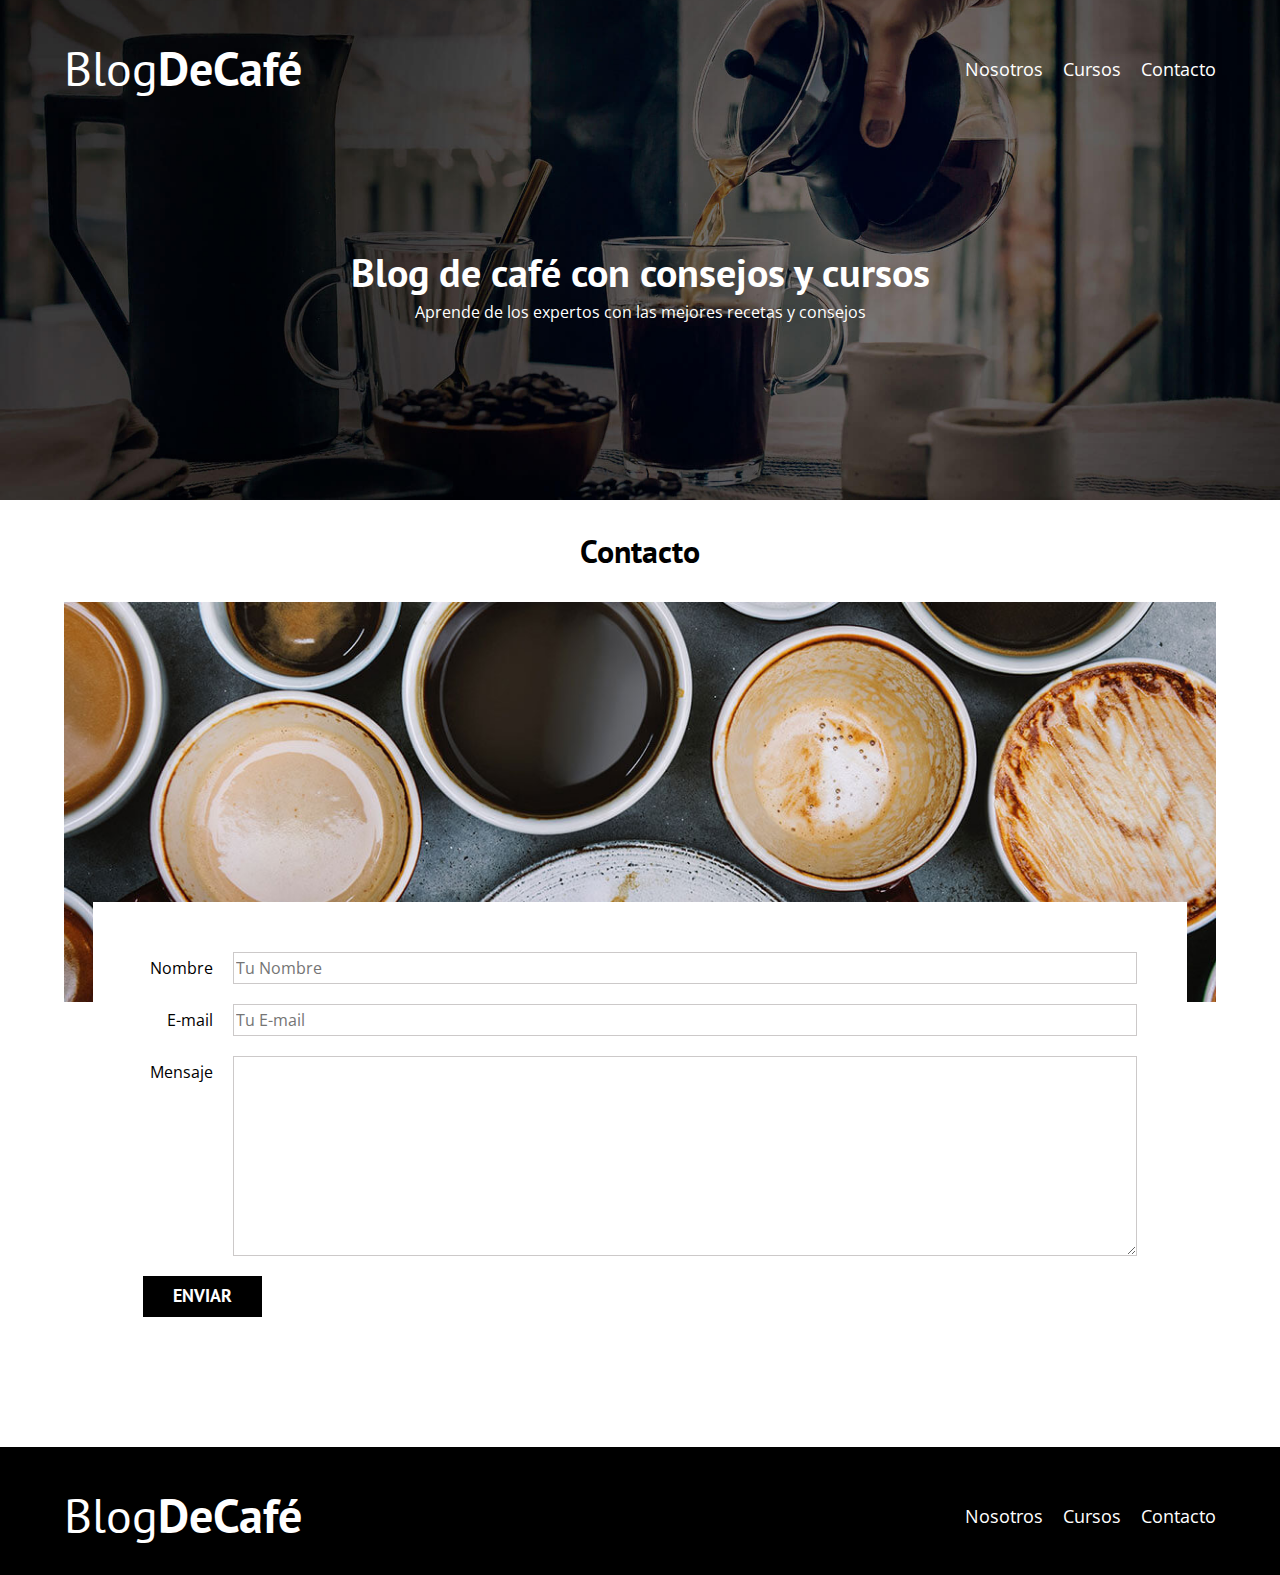
<file: contacto.html>
<!DOCTYPE html>
<html lang="es">
<head>
    <meta charset="UTF-8">
    <meta http-equiv="X-UA-Compatible" content="IE=edge">
    <meta name="viewport" content="width=device-width, initial-scale=1.0">
    <title>BlogDeCafé</title>   <!--damos el nombre del titulo-->
    <link rel="stylesheet" href="css/normalize.css">    <!--agregamos normalize-->
    <link rel="preconnect" href="https://fonts.gstatic.com">
    <link href="https://fonts.googleapis.com/css2?family=Open+Sans&family=PT+Sans:wght@400;700&
    display=swap" rel="stylesheet"> <!--agregamos las fuentes que traemos desde G-FONTS-->
    <link rel="stylesheet" href="css/style.css">    <!--agregamos la hoja de estilos-->
</head>
<body>
    <header class="header">
        <div class="contenedor"> <!-- principal que contiene navegacion y logo centrado todo-->
            <div class="barra">
                <a class="logo" href="index.html"> <!--Logo-->
                    <h1 class="logo__nombre no-margin centrar-texto">Blog<span class="logo__bold">DeCafé</span></h1> <!--el span permite agregar variante al texto (negrita ej)-->
                </a>
                <nav class="navegacion"> 
                    <a href="nosotros.html" class="navegacion__enlace">Nosotros</a>
                    <a href="cursos.html" class="navegacion__enlace">Cursos</a>
                    <a href="contacto.html" class="navegacion__enlace">Contacto</a>
                </nav> <!--navegacion-->
            </div>
        </div>

        <div class="header__texto"> <!--subclase que pertenece a la clase header-->
            <h2 class="no-margin">Blog de café con consejos y cursos</h2> <!--los H y P traen margen por defecto-->
            <p class="no-margin">Aprende de los expertos con las mejores recetas y consejos</p>
        </div>
    </header>

    <main class="contenedor">
        <h3 class="centrar-texto">Contacto</h3>
       
        <div class="contacto-bg"></div>

        <form class="formulario">
            <div class="campo">
                <label class="campo__label" for="nombre">Nombre</label>
                <input
                  class="campo__field"
                  type="text"
                  placeholder="Tu Nombre"
                  id="nombre">
            </div>
            <div class="campo">
                <label class="campo__label" for="email">E-mail</label>
                <input
                    class="campo__field"
                    type="email" 
                    placeholder="Tu E-mail" 
                    id="email">
            </div>

            <div class="campo">
                <label class="campo__label" for="mensaje">Mensaje</label>
                <textarea 
                    class="campo__field campo__field--textarea"
                    id="mensaje" >
                </textarea>
            </div>
            <div class="campo">
                <input type="submit" value="Enviar" class="boton boton--primario">
            </div>
        </form>

       

    </main>

    <footer class="footer">
        <div class="contenedor">
            <div class="barra">
                <a class="logo" href="index.html"> <!--Logo-->
                    <h1 class="logo__nombre no-margin centrar-texto">Blog<span class="logo__bold">DeCafé</span></h1> <!--el span permite agregar variante al texto (negrita ej)-->
                </a>
                <nav class="navegacion"> 
                    <a href="nosotros.html" class="navegacion__enlace">Nosotros</a>
                    <a href="cursos.html" class="navegacion__enlace">Cursos</a>
                    <a href="contacto.html" class="navegacion__enlace">Contacto</a>
                </nav> <!--navegacion-->
            </div>
        </div>

    </footer>
</body>
</html>
</file>
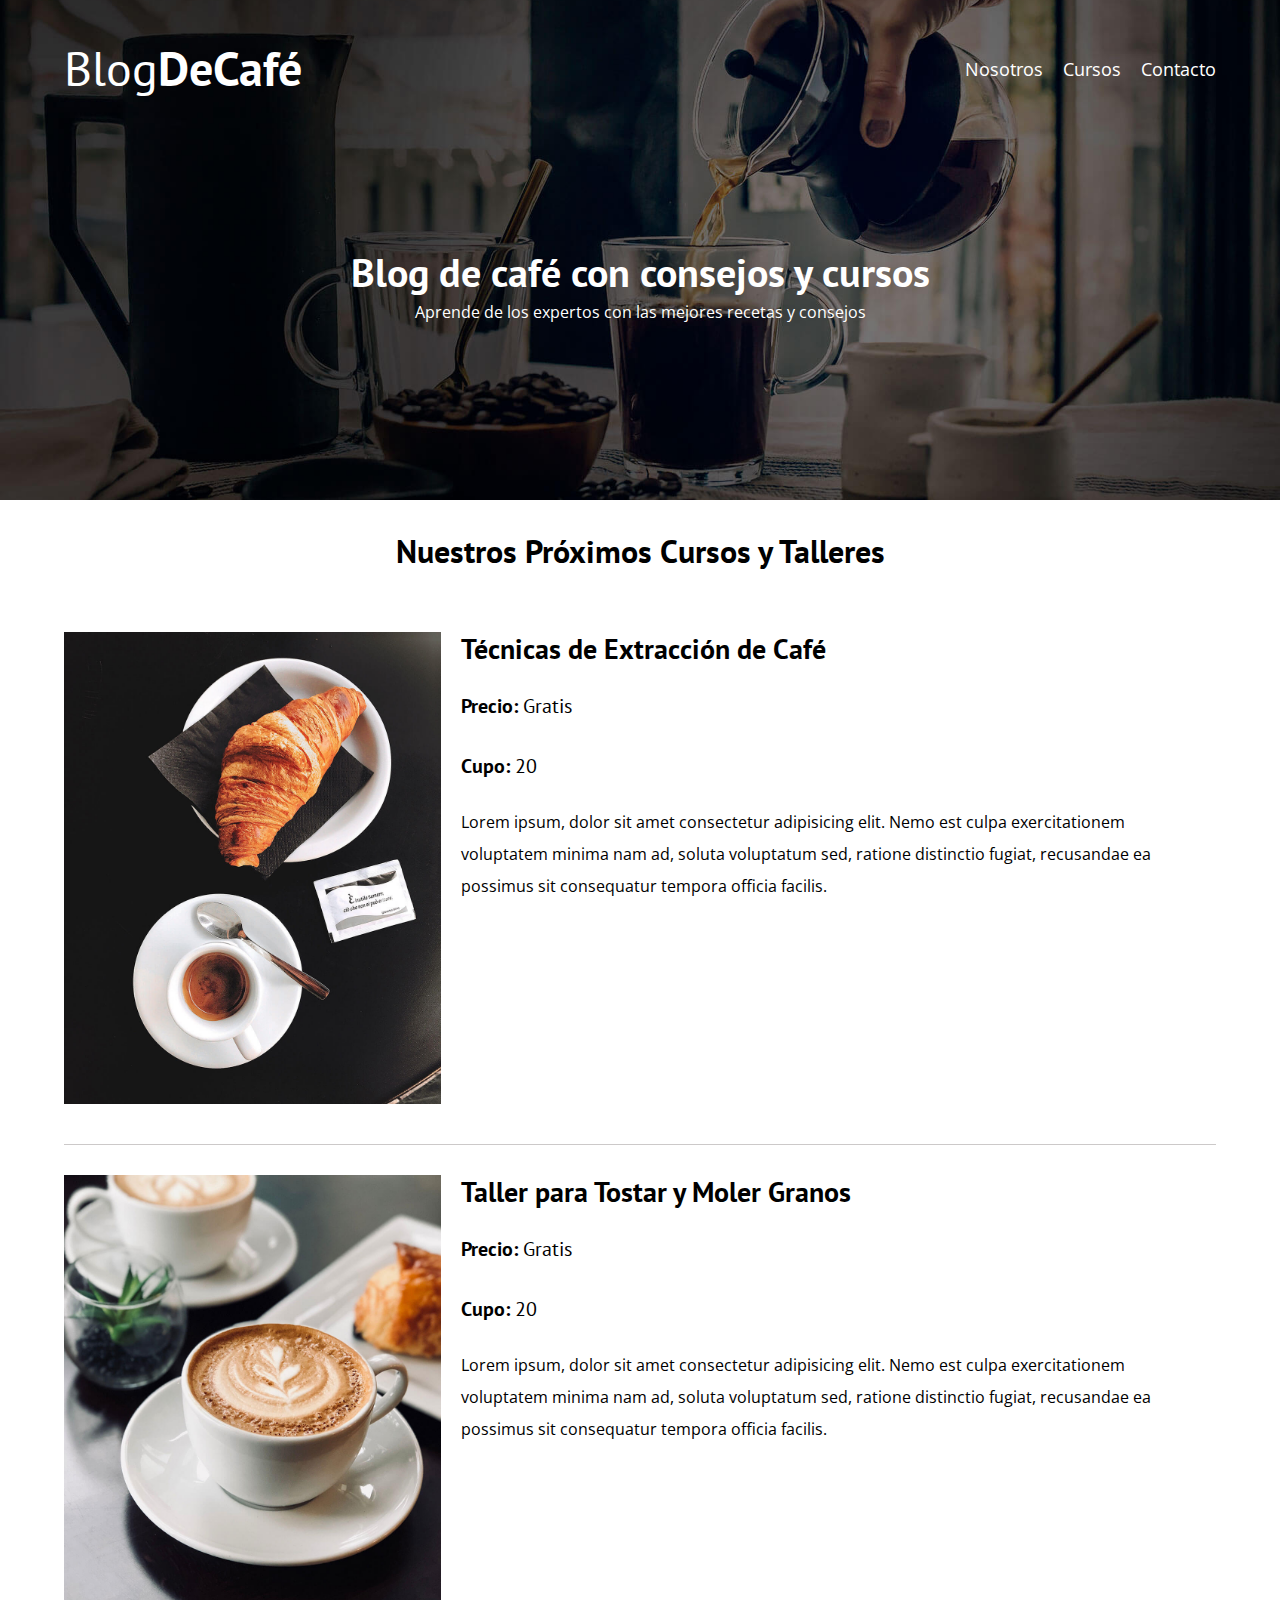
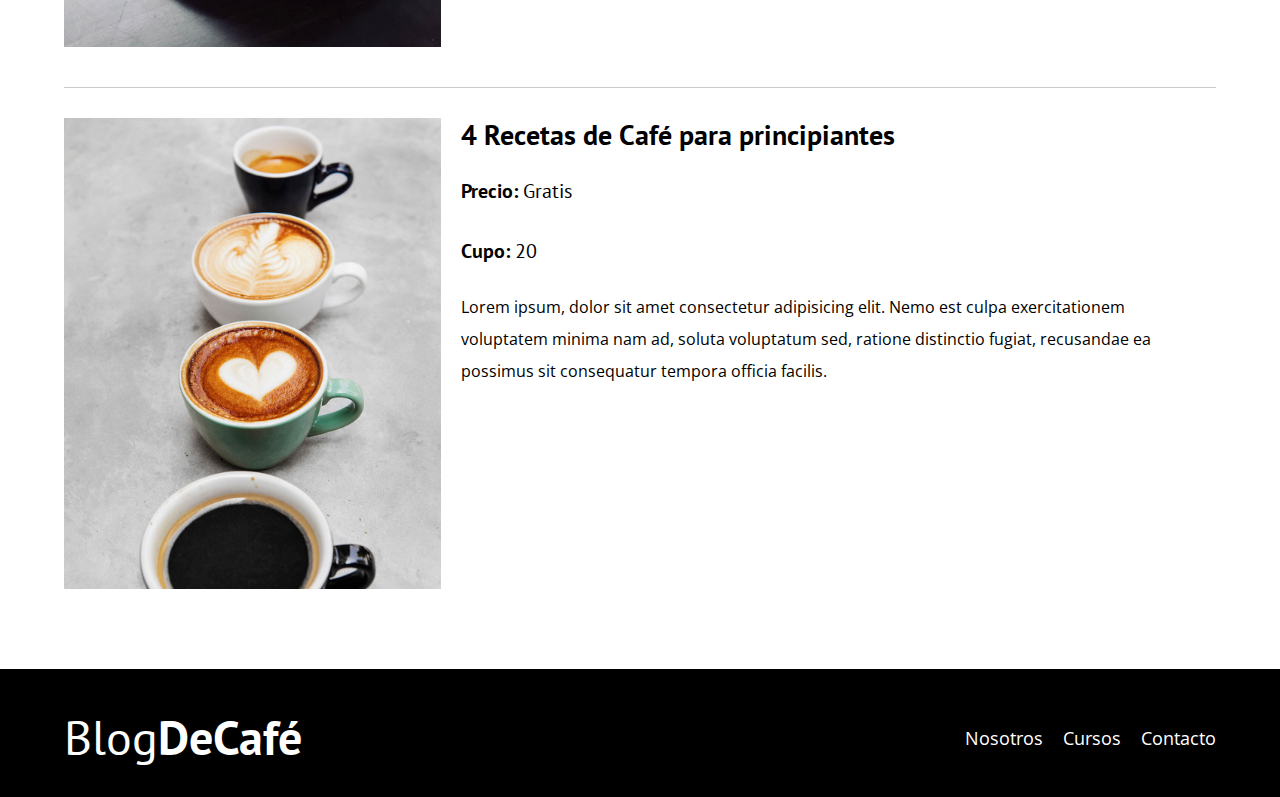
<file: cursos.html>
<!DOCTYPE html>
<html lang="es">
<head>
    <meta charset="UTF-8">
    <meta http-equiv="X-UA-Compatible" content="IE=edge">
    <meta name="viewport" content="width=device-width, initial-scale=1.0">
    <title>BlogDeCafé</title>   <!--damos el nombre del titulo-->
    <link rel="stylesheet" href="css/normalize.css">    <!--agregamos normalize-->
    <link rel="preconnect" href="https://fonts.gstatic.com">
    <link href="https://fonts.googleapis.com/css2?family=Open+Sans&family=PT+Sans:wght@400;700&
    display=swap" rel="stylesheet"> <!--agregamos las fuentes que traemos desde G-FONTS-->
    <link rel="stylesheet" href="css/style.css">    <!--agregamos la hoja de estilos-->
</head>
<body>
    <header class="header">
        <div class="contenedor"> <!-- principal que contiene navegacion y logo centrado todo-->
            <div class="barra">
                <a class="logo" href="index.html"> <!--Logo-->
                    <h1 class="logo__nombre no-margin centrar-texto">Blog<span class="logo__bold">DeCafé</span></h1> <!--el span permite agregar variante al texto (negrita ej)-->
                </a>
                <nav class="navegacion"> 
                    <a href="nosotros.html" class="navegacion__enlace">Nosotros</a>
                    <a href="cursos.html" class="navegacion__enlace">Cursos</a>
                    <a href="contacto.html" class="navegacion__enlace">Contacto</a>
                </nav> <!--navegacion-->
            </div>
        </div>

        <div class="header__texto"> <!--subclase que pertenece a la clase header-->
            <h2 class="no-margin">Blog de café con consejos y cursos</h2> <!--los H y P traen margen por defecto-->
            <p class="no-margin">Aprende de los expertos con las mejores recetas y consejos</p>
        </div>
    </header>

    <main class="contenedor">
        <h3 class="centrar-texto">Nuestros Próximos Cursos y Talleres</h3>
        
        <div class="curso">
            <div class="curso__imagen">
                <img src="img/curso1.jpg" alt="Imagen del curso">
            </div>
            <div class="curso__información">
                <h4 class="no-margin">Técnicas de Extracción de Café</h4>
                 <p class="curso__label">Precio:
                      <span class="curso__info">Gratis</span>
                 </p>
                 <p class="curso__label">Cupo:
                       <span class="curso__info">20</span>
                </p>

                <p class="curso__descripcion">
                    Lorem ipsum, dolor sit amet consectetur adipisicing elit. 
                    Nemo est culpa exercitationem voluptatem minima nam ad, 
                    soluta voluptatum sed, ratione distinctio fugiat, 
                    recusandae ea possimus sit consequatur tempora officia facilis.
                </p>
            </div> <!--curso__informacion-->
            
        </div> <!--curso-->

        <div class="curso">
            <div class="curso__imagen">
                <img src="img/curso2.jpg" alt="Imagen del curso">
            </div>
            <div class="curso__información">
                <h4 class="no-margin">Taller para Tostar y Moler Granos</h4>
                 <p class="curso__label">Precio:
                      <span class="curso__info">Gratis</span>
                 </p>
                 <p class="curso__label">Cupo:
                       <span class="curso__info">20</span>
                </p>

                <p class="curso__descripcion">
                    Lorem ipsum, dolor sit amet consectetur adipisicing elit. 
                    Nemo est culpa exercitationem voluptatem minima nam ad, 
                    soluta voluptatum sed, ratione distinctio fugiat, 
                    recusandae ea possimus sit consequatur tempora officia facilis.
                </p>
            </div> <!--curso__informacion-->
            
        </div> <!--curso-->

        <div class="curso">
            <div class="curso__imagen">
                <img src="img/curso3.jpg" alt="Imagen del curso">
            </div>
            <div class="curso__información">
                <h4 class="no-margin">4 Recetas de Café para principiantes</h4>
                 <p class="curso__label">Precio:
                      <span class="curso__info">Gratis</span>
                 </p>
                 <p class="curso__label">Cupo:
                       <span class="curso__info">20</span>
                </p>

                <p class="curso__descripcion">
                    Lorem ipsum, dolor sit amet consectetur adipisicing elit. 
                    Nemo est culpa exercitationem voluptatem minima nam ad, 
                    soluta voluptatum sed, ratione distinctio fugiat, 
                    recusandae ea possimus sit consequatur tempora officia facilis.
                </p>
            </div> <!--curso__informacion-->
            
        </div> <!--curso-->


    </main>

    <footer class="footer">
        <div class="contenedor">
            <div class="barra">
                <a class="logo" href="index.html"> <!--Logo-->
                    <h1 class="logo__nombre no-margin centrar-texto">Blog<span class="logo__bold">DeCafé</span></h1> <!--el span permite agregar variante al texto (negrita ej)-->
                </a>
                <nav class="navegacion"> 
                    <a href="nosotros.html" class="navegacion__enlace">Nosotros</a>
                    <a href="cursos.html" class="navegacion__enlace">Cursos</a>
                    <a href="contacto.html" class="navegacion__enlace">Contacto</a>
                </nav> <!--navegacion-->
            </div>
        </div>

    </footer>
</body>
</html>
</file>
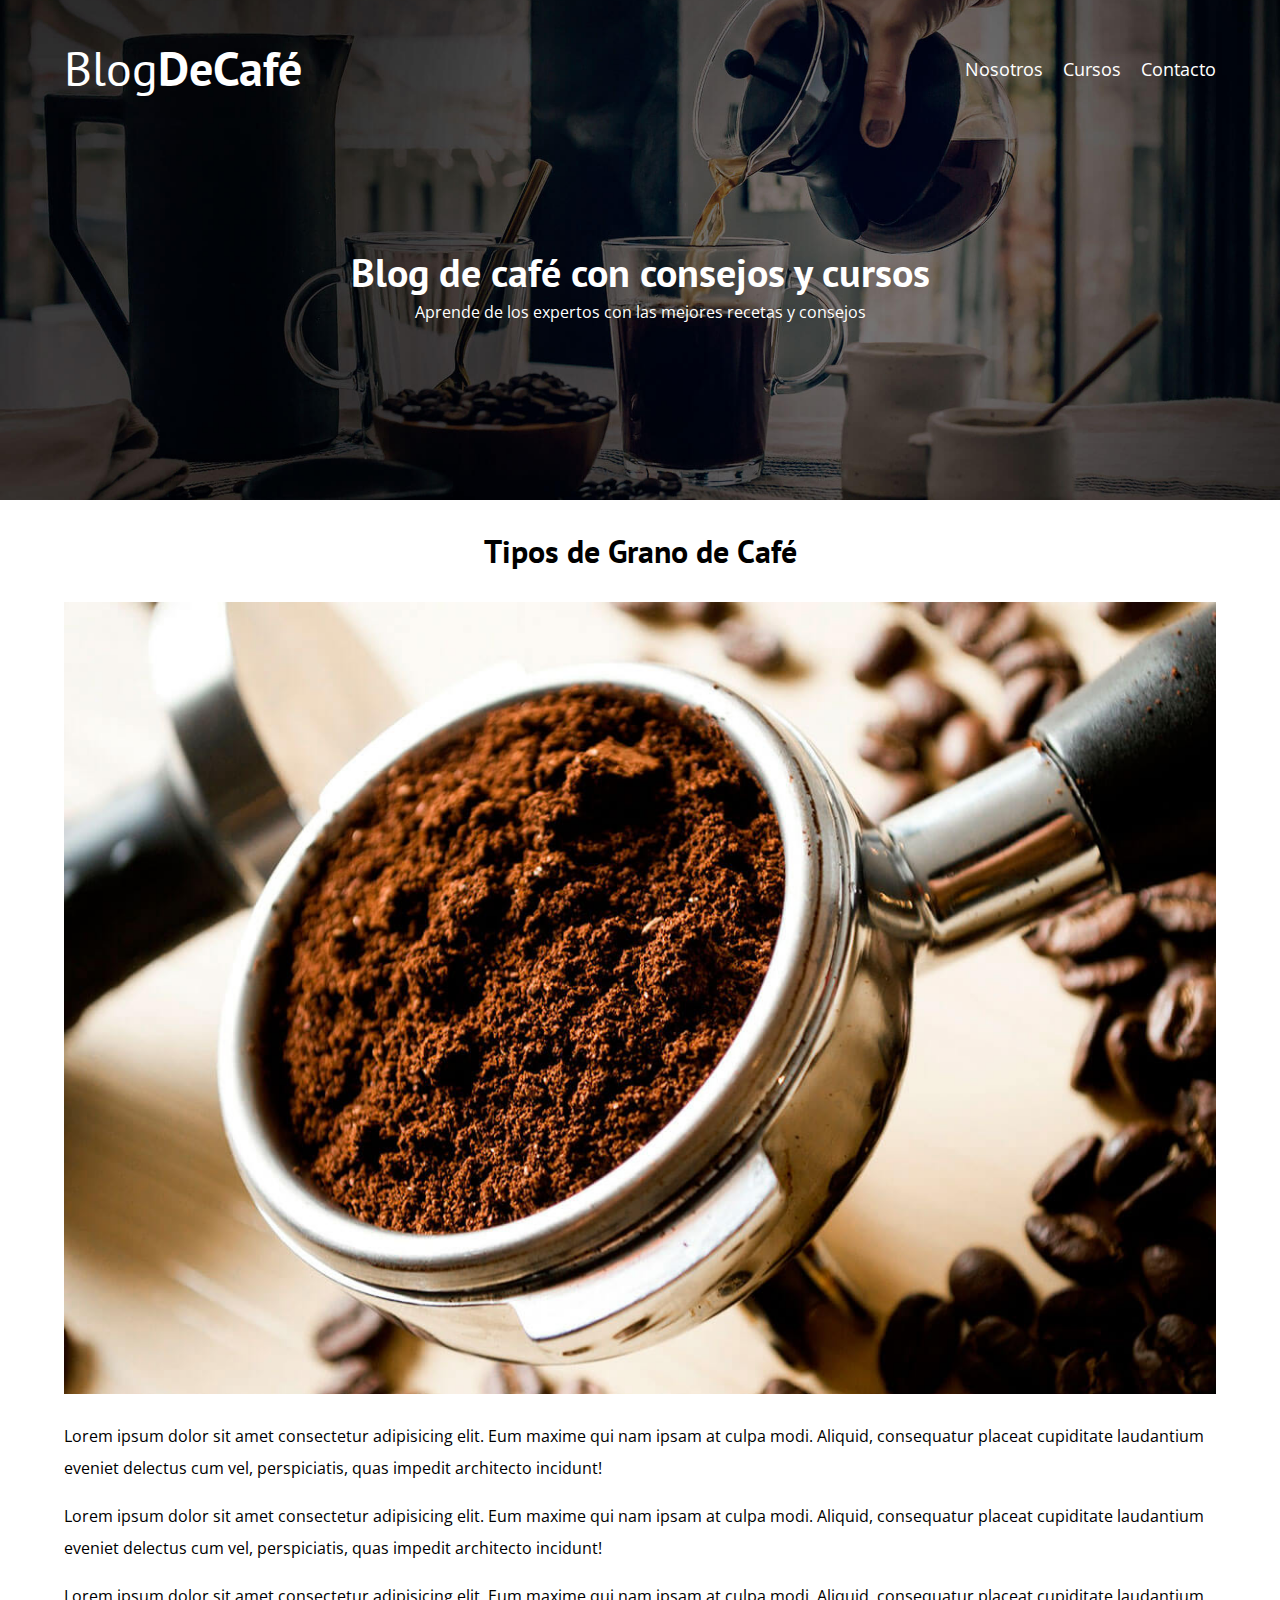
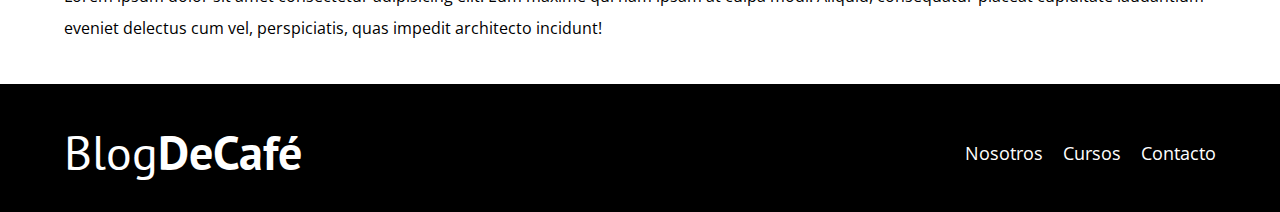
<file: entrada.html>
<!DOCTYPE html>
<html lang="es">
<head>
    <meta charset="UTF-8">
    <meta http-equiv="X-UA-Compatible" content="IE=edge">
    <meta name="viewport" content="width=device-width, initial-scale=1.0">
    <title>BlogDeCafé</title>   <!--damos el nombre del titulo-->
    <link rel="stylesheet" href="css/normalize.css">    <!--agregamos normalize-->
    <link rel="preconnect" href="https://fonts.gstatic.com">
    <link href="https://fonts.googleapis.com/css2?family=Open+Sans&family=PT+Sans:wght@400;700&
    display=swap" rel="stylesheet"> <!--agregamos las fuentes que traemos desde G-FONTS-->
    <link rel="stylesheet" href="css/style.css">    <!--agregamos la hoja de estilos-->
</head>
<body>
    <header class="header">
        <div class="contenedor"> <!-- principal que contiene navegacion y logo centrado todo-->
            <div class="barra">
                <a class="logo" href="index.html"> <!--Logo-->
                    <h1 class="logo__nombre no-margin centrar-texto">Blog<span class="logo__bold">DeCafé</span></h1> <!--el span permite agregar variante al texto (negrita ej)-->
                </a>
                <nav class="navegacion"> 
                    <a href="nosotros.html" class="navegacion__enlace">Nosotros</a>
                    <a href="cursos.html" class="navegacion__enlace">Cursos</a>
                    <a href="contacto.html" class="navegacion__enlace">Contacto</a>
                </nav> <!--navegacion-->
            </div>
        </div>

        <div class="header__texto"> <!--subclase que pertenece a la clase header-->
            <h2 class="no-margin">Blog de café con consejos y cursos</h2> <!--los H y P traen margen por defecto-->
            <p class="no-margin">Aprende de los expertos con las mejores recetas y consejos</p>
        </div>
    </header>

    <main class="contenedor">
       
        <h3 class="centrar-texto"> Tipos de Grano de Café</h3>
        <img src="img/blog1.jpg" alt="Imagen del blog">

        <p>Lorem ipsum dolor sit amet consectetur adipisicing elit. 
        Eum maxime qui nam ipsam at culpa modi. Aliquid, consequatur placeat cupiditate 
        laudantium eveniet delectus cum vel, perspiciatis, quas impedit architecto incidunt!</p>
        <p>Lorem ipsum dolor sit amet consectetur adipisicing elit. 
         Eum maxime qui nam ipsam at culpa modi. Aliquid, consequatur placeat cupiditate 
          laudantium eveniet delectus cum vel, perspiciatis, quas impedit architecto incidunt!</p>
        <p>Lorem ipsum dolor sit amet consectetur adipisicing elit. 
         Eum maxime qui nam ipsam at culpa modi. Aliquid, consequatur placeat cupiditate 
        laudantium eveniet delectus cum vel, perspiciatis, quas impedit architecto incidunt!</p>


    </main>

    <footer class="footer">
        <div class="contenedor">
            <div class="barra">
                <a class="logo" href="index.html"> <!--Logo-->
                    <h1 class="logo__nombre no-margin centrar-texto">Blog<span class="logo__bold">DeCafé</span></h1> <!--el span permite agregar variante al texto (negrita ej)-->
                </a>
                <nav class="navegacion"> 
                    <a href="nosotros.html" class="navegacion__enlace">Nosotros</a>
                    <a href="cursos.html" class="navegacion__enlace">Cursos</a>
                    <a href="contacto.html" class="navegacion__enlace">Contacto</a>
                </nav> <!--navegacion-->
            </div>
        </div>

    </footer>
</body>
</html>
</file>
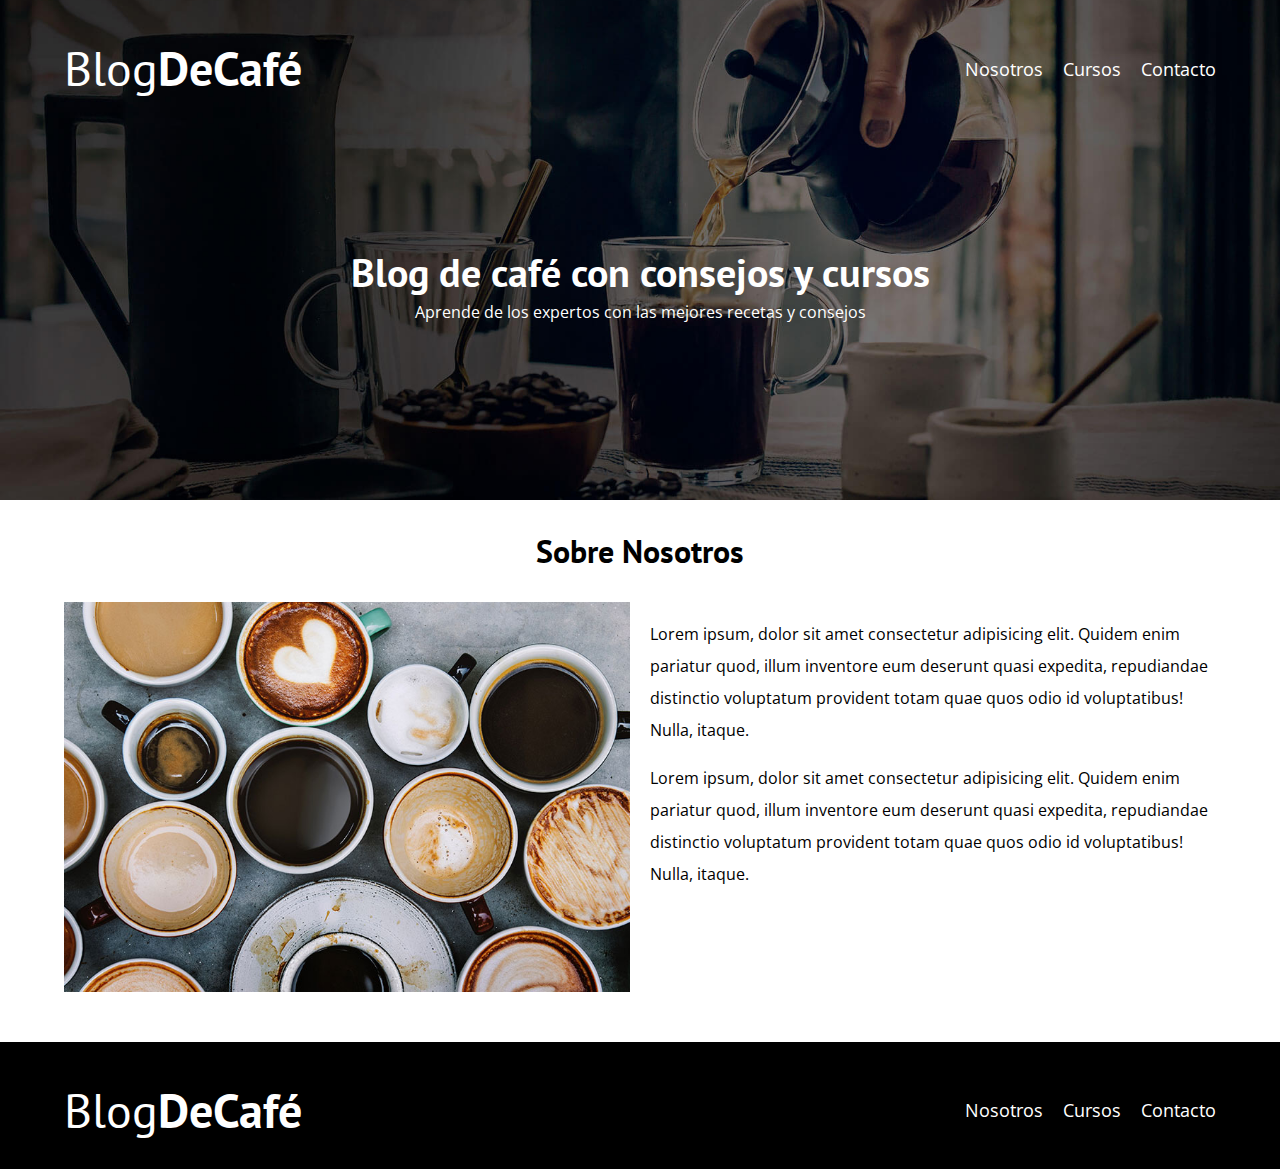
<file: nosotros.html>
<!DOCTYPE html>
<html lang="es">
<head>
    <meta charset="UTF-8">
    <meta http-equiv="X-UA-Compatible" content="IE=edge">
    <meta name="viewport" content="width=device-width, initial-scale=1.0">
    <title>BlogDeCafé</title>   <!--damos el nombre del titulo-->
    <link rel="stylesheet" href="css/normalize.css">    <!--agregamos normalize-->
    <link rel="preconnect" href="https://fonts.gstatic.com">
    <link href="https://fonts.googleapis.com/css2?family=Open+Sans&family=PT+Sans:wght@400;700&
    display=swap" rel="stylesheet"> <!--agregamos las fuentes que traemos desde G-FONTS-->
    <link rel="stylesheet" href="css/style.css">    <!--agregamos la hoja de estilos-->
</head>
<body>
    <header class="header">
        <div class="contenedor"> <!-- principal que contiene navegacion y logo centrado todo-->
            <div class="barra">
                <a class="logo" href="index.html"> <!--Logo-->
                    <h1 class="logo__nombre no-margin centrar-texto">Blog<span class="logo__bold">DeCafé</span></h1> <!--el span permite agregar variante al texto (negrita ej)-->
                </a>
                <nav class="navegacion"> 
                    <a href="nosotros.html" class="navegacion__enlace">Nosotros</a>
                    <a href="cursos.html" class="navegacion__enlace">Cursos</a>
                    <a href="contacto.html" class="navegacion__enlace">Contacto</a>
                </nav> <!--navegacion-->
            </div>
        </div>

        <div class="header__texto"> <!--subclase que pertenece a la clase header-->
            <h2 class="no-margin">Blog de café con consejos y cursos</h2> <!--los H y P traen margen por defecto-->
            <p class="no-margin">Aprende de los expertos con las mejores recetas y consejos</p>
        </div>
    </header>

    <main class="contenedor">
        <h3 class="centrar-texto">Sobre Nosotros</h3>
        <div class="sobre-nosotros">
            <div class="sobre--nosotros__imagen">
                <img src="img/nosotros.jpg" alt="imagen nosotros">

            </div>
            <div class="sobre-nosotros__texto">
                <p>
                    Lorem ipsum, dolor sit amet consectetur adipisicing elit. Quidem enim pariatur quod, 
                    illum inventore eum deserunt quasi expedita, repudiandae distinctio voluptatum provident 
                    totam quae quos odio id voluptatibus! Nulla, itaque.
                </p>

                <p>
                    Lorem ipsum, dolor sit amet consectetur adipisicing elit. Quidem enim pariatur quod, 
                    illum inventore eum deserunt quasi expedita, repudiandae distinctio voluptatum provident 
                    totam quae quos odio id voluptatibus! Nulla, itaque.
                </p>
                
            </div>

        </div>
       

    </main>

    <footer class="footer">
        <div class="contenedor">
            <div class="barra">
                <a class="logo" href="index.html"> <!--Logo-->
                    <h1 class="logo__nombre no-margin centrar-texto">Blog<span class="logo__bold">DeCafé</span></h1> <!--el span permite agregar variante al texto (negrita ej)-->
                </a>
                <nav class="navegacion"> 
                    <a href="nosotros.html" class="navegacion__enlace">Nosotros</a>
                    <a href="cursos.html" class="navegacion__enlace">Cursos</a>
                    <a href="contacto.html" class="navegacion__enlace">Contacto</a>
                </nav> <!--navegacion-->
            </div>
        </div>

    </footer>
</body>
</html>
</file>
<file: css/style.css>
:root{  /*primero agregamos las propiedades de customización (fuentes y paleta de colores,)*/
    --fuenteHeading: 'PT Sans', sans-serif;
    --fuenteParrafos: 'Open Sans', sans-serif;

    --primario: #784D3C;
    --blanco: #ffffff;
    --negro: #000000;
    --gris: #ccc9c9;
}

html{
    box-sizing: border-box; /*para que el borde no afecte el pading de los elementos*/
    font-size: 62.5%; /*Para que 1rem=10px*/
}

*, *:before, *:after{
    box-sizing: inherit; /*para heredar del html*/
}

body{
    font-family: var(--fuenteParrafos);
    font-size: 1.6rem;
    line-height: 2; /*interlineado*/
}

/*Globales*/

.contenedor{
    max-width: 120rem;
    width: 90%;
    margin: 0 auto; /*centrar contenido horizonal*/
}

a{
    text-decoration: none; /*quitamos subrayado a todos los enlaces*/
}

h1, h2, h3, h4{
    font-family: var(--fuenteHeading); /*elegimos un tipo de fuente para todos los titulos*/
    line-height: 1.2; /*interlineado*/
}

h1{
    font-size: 4.8rem;
}
h2{
    font-size: 4rem;
}
h3{
    font-size: 3.2rem;
}
h4{
    font-size: 2.8rem;
}

img{
    max-width: 100%;
}

/*Utilidades*/

.no-margin{ /*para quitar margenes por defecto a algunos elementos*/
    margin: 0;
}

.no-padding{
    padding: 0;
}

.centrar-texto{
    text-align: center;
}

/*Header*/
.header{
    background-image: url(../img/banner.jpg);
    height: 50rem;
    background-size: cover; /*para que la imagen tome todo el espacio disponible y se adapte a los tamaños*/
    background-repeat: no-repeat; /*para que no empiece a repetirse la imagen*/
    background-position: center center; /*para que al reducirsce la pantalla, se muestre el centro de la imagen*/
}



.header__texto{
    text-align: center;
    color: var(--blanco);
    margin-top: 5rem;
}
@media (min-width: 768px) {
    .header__texto{
        margin-top: 15rem; /*separamos un poco el header texto del nav*/
    }
}

.barra{
    padding-top: 4rem;
}
@media (min-width: 768px) {
    .barra{
        display: flex; /*vamos a organizar los elementos de la barra
                        el logo y el nav*/
        justify-content: space-between; /*ponemos los elementos de lado a lado*/
        align-items: center; /*centramos los elementos dentro de la barra*/
        
    }
}

.logo{
    color: var(--blanco);
    
}
.logo__nombre{
    font-weight: 400; /*grosor de las letras*/
}
.logo__bold{
    font-weight: 700;   /*grosor de las letras++*/
}

@media (min-width: 768px) {
    .navegacion{
        display: flex; /*ordenamos la navegacion*/
        gap: 2rem; /*separamos los elementos*/

    }
}

.navegacion__enlace{
    display: block; /*para que los botones vayan uno bajo el otro*/
    text-align: center; /*para que aparezcan centrados*/
    font-size: 1.8rem;
    color: var(--blanco);
}

@media (min-width: 768px) {
    .contenido-principal{
        display: grid;
        grid-template-columns: 2fr 1fr; /*1 columna grande (2fr) y otra angosta (1fr)*/
        column-gap: 4rem;
    }
}

.entrada{   
    border-bottom: 1px solid var(--gris);
    margin-bottom: 2rem; /*hasta acá agregamos la linea gris y la pequeña margen a las entradas*/
}

.entrada:last-of-type { /*quitamos la liena de la ultima entrada*/
    border: none;
    margin-bottom: 0;
}

.boton{
    display: block; /*para que en moviles tome todo el espacio disponible*/
    font-family: var(--fuenteHeading);
    color: var(--blanco);
    text-align: center;
    padding: 1rem 3rem;
    font-size: 1.8rem;
    text-transform: uppercase; /*mayusculas*/
    font-weight: 700; /*negritas*/
    margin-bottom: 2rem; /*separación abajo*/
    border: none;
}

@media (min-width: 768px) {
    .boton{
        display: inline-block;
    }
}
.boton:hover{
    cursor: pointer;
}

.boton--primario{
    background-color: var(--negro);
}

.boton--secundario{
    background-color: var(--primario);
}

.cursos{
    list-style: none; /*quitamoslas viñetas de la lista de cursos*/
}

.widget-curso{
    border-bottom: 1px solid var(--gris) ; /*añadimos el borde inferior*/
    margin-bottom: 2rem;
}
.widget-curso:last-of-type{ /*decimos que al ultimo widget curso que haya en la lista de cursos*/
    border: none; /*le quitamos la linea gris*/
    margin-bottom: 0; /*y el margen abajo*/
}
.widget-curso__label{
    font-family: var(--fuenteHeading);
    font-weight: bold; /*negrita*/
}

.widget-curso__info{
    font-weight: normal;
}

.widget-curso__label,
.widget-curso__info{
    font-size: 2rem ;
}

.footer{
    background-color: var(--negro);
    padding-bottom: 3rem;
    margin-top: 4rem;
    
}

/*Sobre Nosotros*/

@media (min-width: 768px) {
    .sobre-nosotros{
        display: grid;
        grid-template-columns: repeat(2, 1fr);
        column-gap: 2rem;
    }

}

/*Cursos*/
.curso{
    padding: 3rem 0;
    border-bottom: 1px solid var(--gris);
}

@media (min-width: 768px) {
    .curso{
        display: grid;
        grid-template-columns: 1fr 2fr;
        column-gap: 2rem;
    }
}

.curso:last-of-type{ /*decimos que al ultimo widget curso que haya en la lista de cursos*/
    border: none; /*le quitamos la linea gris*/
   
}

.curso__label{
    font-family: var(--fuenteHeading);
    font-weight: bold;
}

.curso__info{
    font-weight: normal;
}
.curso__label,
.curso__info{
    font-size: 2rem;
}


/*Contacto*/

.contacto-bg{
    background-image: url(../img/contacto.jpg);
    height: 40rem;
    background-size: cover;
    background-repeat: no-repeat;

}


/*Formulario*/

.formulario{
    background-color: var(--blanco);
    margin: -10rem auto 0 auto; /*5px hacia arriba*/
    width: 95%;
    padding: 5rem;

}

.campo{
    display: flex;
    margin-bottom: 2rem;
    
}
.campo__label{
    flex: 0 0 9rem;
    text-align: right;
    padding-right: 2rem;
}

.campo__field{
    flex: 1;
    border: 1px solid var(--gris)
}

.campo__field--textarea{
    height: 20rem;
}
</file>
